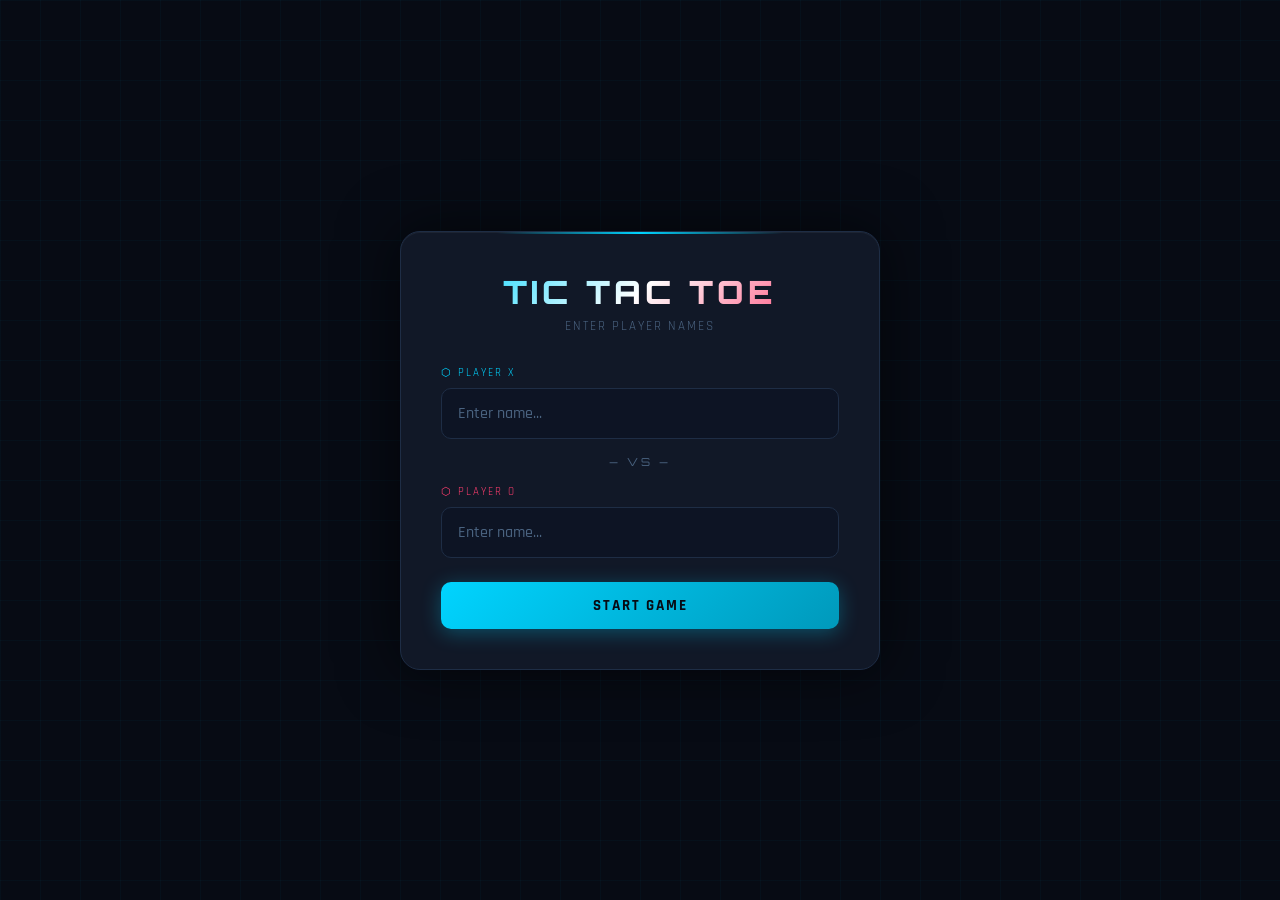
<file: index.html>
<!DOCTYPE html>
<html lang="en">
<head>
    <meta charset="UTF-8">
    <meta name="viewport" content="width=device-width, initial-scale=1.0">
    <title>Tic Tac Toe</title>
    <link rel="stylesheet" href="style.css">
</head>
<body>

    <!-- USERNAME SCREEN -->
    <div class="screen" id="usernameScreen">
        <div class="card username-container">
            <div class="title">TIC TAC TOE</div>
            <div class="subtitle">Enter player names</div>

            <div class="input-group player-x">
                <label>⬡ Player X</label>
                <input type="text" id="player1Input" placeholder="Enter name..." maxlength="20">
            </div>

            <div class="vs-divider">— VS —</div>

            <div class="input-group player-o">
                <label>⬡ Player O</label>
                <input type="text" id="player2Input" placeholder="Enter name..." maxlength="20">
            </div>

            <button class="btn btn-primary" id="startGameBtn">Start Game</button>
        </div>
    </div>

    <!-- GAME SCREEN -->
    <div class="screen hidden" id="gameScreen">
        <div class="card">
            <div class="title">TIC TAC TOE</div>

            <!-- Scores -->
            <div class="score">
                <div class="score-box" id="scoreBoxX">
                    <span class="score-name" id="nameX">Player X</span>
                    <span class="score-number" id="scoreXNum">0</span>
                </div>
                <div class="score-box draws">
                    <span class="score-name">Draw</span>
                    <span class="score-number" id="scoreDraw">0</span>
                </div>
                <div class="score-box" id="scoreBoxO">
                    <span class="score-name" id="nameO">Player O</span>
                    <span class="score-number" id="scoreONum">0</span>
                </div>
            </div>

            <!-- Status -->
            <div class="status" id="status">Player X's Turn</div>

            <!-- Timer bar -->
            <div class="timer-bar-wrap">
                <div class="timer-bar" id="timerBar"></div>
            </div>
            <div class="timer-text" id="timerText">30s</div>

            <!-- Board -->
            <div class="board" id="board">
                <div class="square" data-index="0"></div>
                <div class="square" data-index="1"></div>
                <div class="square" data-index="2"></div>
                <div class="square" data-index="3"></div>
                <div class="square" data-index="4"></div>
                <div class="square" data-index="5"></div>
                <div class="square" data-index="6"></div>
                <div class="square" data-index="7"></div>
                <div class="square" data-index="8"></div>
            </div>

            <!-- Buttons -->
            <div class="button-row">
                <button class="btn btn-secondary" id="newGameBtn">New Game</button>
                <a href="leaderboard.html" class="btn btn-primary">🏆 Leaderboard</a>
            </div>
        </div>
    </div>

    <script src="script.js"></script>
</body>
</html>
</file>
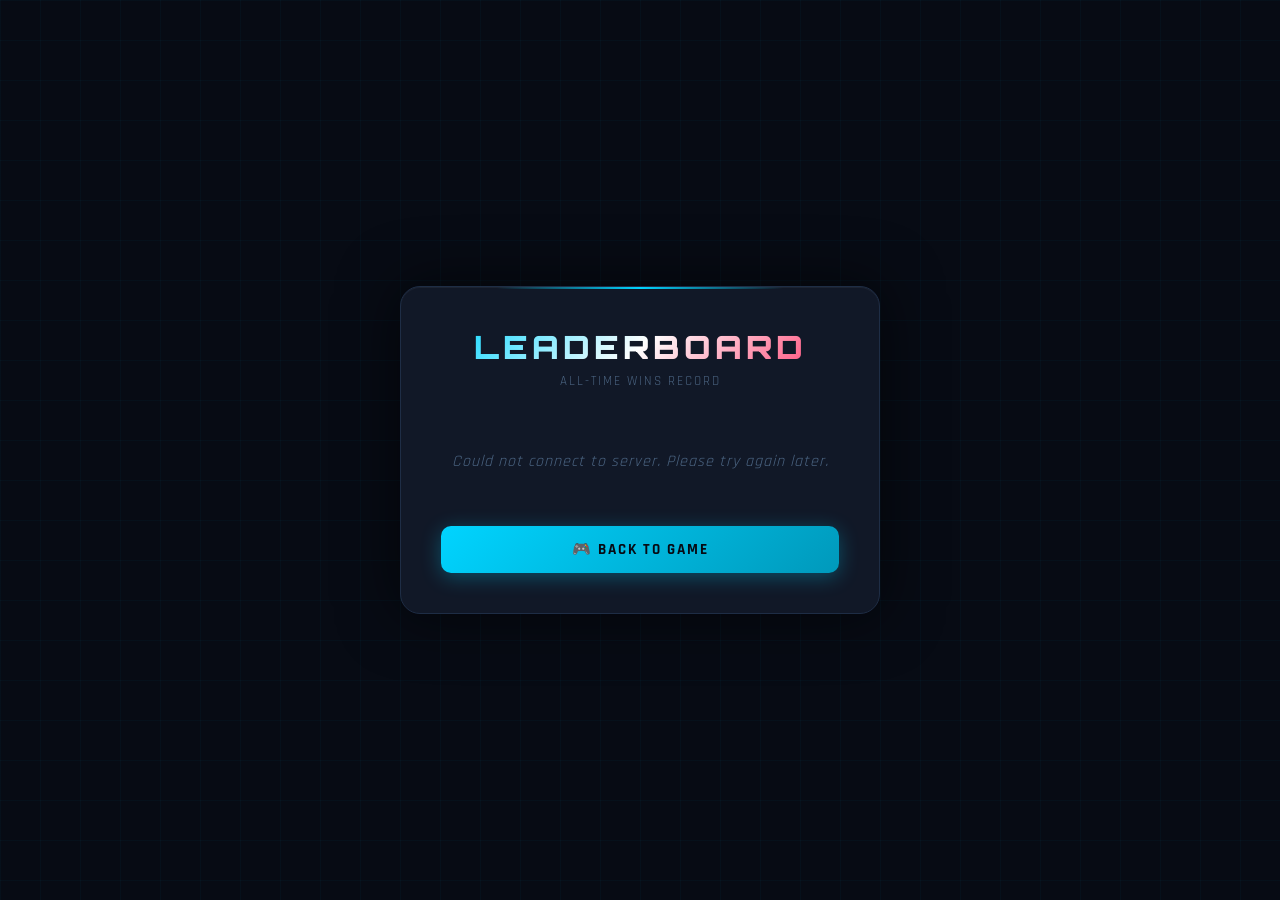
<file: leaderboard.html>
<!DOCTYPE html>
<html lang="en">
<head>
    <meta charset="UTF-8">
    <meta name="viewport" content="width=device-width, initial-scale=1.0">
    <title>Leaderboard — Tic Tac Toe</title>
    <link rel="stylesheet" href="style.css">
</head>
<body>

    <div class="screen">
        <div class="card leaderboard-container">
            <div class="title">LEADERBOARD</div>
            <div class="subtitle">All-time wins record</div>

            <div id="leaderboardList">
                <p class="loading">Loading scores...</p>
            </div>

            <a href="index.html" class="btn btn-primary" style="margin-top: 24px;">
                🎮 Back to Game
            </a>
        </div>
    </div>

    <script src="leaderboard.js"></script>
</body>
</html>
</file>
<file: style.css>
@import url('https://fonts.googleapis.com/css2?family=Orbitron:wght@700;900&family=Rajdhani:wght@400;500;600&display=swap');

:root {
    --bg:      #070b14;
    --surface: #0d1424;
    --card:    #111827;
    --border:  #1e2d45;
    --accent:  #00d4ff;
    --accent2: #ff3d6e;
    --x-color: #00d4ff;
    --o-color: #ff3d6e;
    --gold:    #ffd700;
    --text:    #e8f4ff;
    --muted:   #4a6380;
    --glow-x:  0 0 20px rgba(0, 212, 255, 0.5);
    --glow-o:  0 0 20px rgba(255, 61, 110, 0.5);
}

*, *::before, *::after { box-sizing: border-box; margin: 0; padding: 0; }

body {
    font-family: 'Rajdhani', sans-serif;
    background: var(--bg);
    color: var(--text);
    min-height: 100vh;
    display: flex;
    justify-content: center;
    align-items: center;
    overflow-x: hidden;
}

body::before {
    content: '';
    position: fixed;
    inset: 0;
    background-image:
        linear-gradient(rgba(0, 212, 255, 0.03) 1px, transparent 1px),
        linear-gradient(90deg, rgba(0, 212, 255, 0.03) 1px, transparent 1px);
    background-size: 40px 40px;
    pointer-events: none;
    z-index: 0;
}

.screen {
    width: 100%;
    min-height: 100vh;
    display: flex;
    justify-content: center;
    align-items: center;
    position: relative;
    z-index: 1;
    padding: 20px;
}

.hidden { display: none !important; }

.card {
    background: var(--card);
    border: 1px solid var(--border);
    border-radius: 20px;
    padding: 40px;
    width: 100%;
    max-width: 480px;
    position: relative;
    box-shadow: 0 0 60px rgba(0,0,0,0.6), inset 0 1px 0 rgba(255,255,255,0.05);
}

.card::before {
    content: '';
    position: absolute;
    top: 0; left: 20%; right: 20%;
    height: 2px;
    background: linear-gradient(90deg, transparent, var(--accent), transparent);
    border-radius: 2px;
}

.title {
    font-family: 'Orbitron', monospace;
    font-size: 2rem;
    font-weight: 900;
    text-align: center;
    letter-spacing: 4px;
    margin-bottom: 6px;
    background: linear-gradient(135deg, var(--accent), #ffffff, var(--accent2));
    -webkit-background-clip: text;
    -webkit-text-fill-color: transparent;
    background-clip: text;
}

.subtitle {
    text-align: center;
    color: var(--muted);
    font-size: 13px;
    letter-spacing: 2px;
    text-transform: uppercase;
    margin-bottom: 32px;
}

/* USERNAME SCREEN */
.input-group { margin-bottom: 16px; text-align: left; }

.input-group label {
    display: block;
    font-size: 11px;
    letter-spacing: 2px;
    text-transform: uppercase;
    color: var(--muted);
    margin-bottom: 8px;
}

.input-group.player-x label { color: var(--x-color); }
.input-group.player-o label { color: var(--o-color); }

.input-group input {
    width: 100%;
    padding: 14px 16px;
    background: var(--surface);
    border: 1px solid var(--border);
    border-radius: 10px;
    color: var(--text);
    font-family: 'Rajdhani', sans-serif;
    font-size: 16px;
    font-weight: 500;
    outline: none;
    transition: border-color 0.2s, box-shadow 0.2s;
}

.input-group.player-x input:focus { border-color: var(--x-color); box-shadow: var(--glow-x); }
.input-group.player-o input:focus { border-color: var(--o-color); box-shadow: var(--glow-o); }
.input-group input::placeholder { color: var(--muted); }

.vs-divider {
    text-align: center;
    font-family: 'Orbitron', monospace;
    font-size: 11px;
    letter-spacing: 3px;
    color: var(--muted);
    margin: 8px 0 16px;
}

/* BUTTONS */
.btn {
    display: inline-block;
    padding: 14px 32px;
    font-family: 'Rajdhani', sans-serif;
    font-size: 15px;
    font-weight: 700;
    letter-spacing: 2px;
    text-transform: uppercase;
    border: none;
    border-radius: 10px;
    cursor: pointer;
    text-decoration: none;
    transition: transform 0.15s, box-shadow 0.15s, opacity 0.15s;
}

.btn:hover { transform: translateY(-2px); opacity: 0.9; }
.btn:active { transform: translateY(0); }

.btn-primary {
    background: linear-gradient(135deg, var(--accent), #0099bb);
    color: var(--bg);
    box-shadow: 0 4px 20px rgba(0, 212, 255, 0.3);
    width: 100%;
    margin-top: 8px;
    text-align: center;
}

.btn-primary:hover { box-shadow: 0 6px 28px rgba(0, 212, 255, 0.5); }

.btn-secondary {
    background: var(--surface);
    color: var(--text);
    border: 1px solid var(--border);
}

.btn-secondary:hover { border-color: var(--accent); color: var(--accent); }

.button-row {
    display: flex;
    gap: 10px;
    justify-content: center;
    margin-top: 24px;
    flex-wrap: wrap;
}

.button-row .btn { flex: 1; min-width: 130px; text-align: center; }

/* SCORE */
.score {
    display: grid;
    grid-template-columns: 1fr auto 1fr;
    gap: 8px;
    margin-bottom: 20px;
    align-items: center;
}

.score-box {
    background: var(--surface);
    border: 1px solid var(--border);
    border-radius: 12px;
    padding: 12px 8px;
    text-align: center;
    transition: border-color 0.3s, box-shadow 0.3s;
}

.score-box.active-x { border-color: var(--x-color); box-shadow: var(--glow-x); }
.score-box.active-o { border-color: var(--o-color); box-shadow: var(--glow-o); }
.score-box.draws { background: transparent; border-color: transparent; }

.score-name {
    display: block;
    font-size: 11px;
    letter-spacing: 1px;
    text-transform: uppercase;
    color: var(--muted);
    margin-bottom: 4px;
    overflow: hidden;
    text-overflow: ellipsis;
    white-space: nowrap;
}

.score-number {
    display: block;
    font-family: 'Orbitron', monospace;
    font-size: 28px;
    font-weight: 700;
    line-height: 1;
}

#scoreXNum { color: var(--x-color); }
#scoreONum { color: var(--o-color); }
#scoreDraw { color: var(--muted); font-size: 20px; }

/* STATUS & TIMER */
.status {
    font-family: 'Orbitron', monospace;
    font-size: 13px;
    letter-spacing: 2px;
    text-align: center;
    min-height: 22px;
    margin-bottom: 8px;
    color: var(--text);
    text-transform: uppercase;
}

.timer-bar-wrap {
    height: 3px;
    background: var(--surface);
    border-radius: 3px;
    margin-bottom: 8px;
    overflow: hidden;
}

.timer-bar {
    height: 100%;
    width: 100%;
    background: var(--accent);
    border-radius: 3px;
    transition: width 1s linear, background 0.5s;
}

.timer-bar.low { background: var(--accent2); }

.timer-text {
    text-align: center;
    font-size: 11px;
    letter-spacing: 2px;
    color: var(--muted);
    margin-bottom: 20px;
    font-family: 'Orbitron', monospace;
}

/* THE BOARD */
.board {
    display: grid;
    grid-template-columns: repeat(3, 1fr);
    gap: 10px;
    margin: 0 auto 24px;
}

.square {
    aspect-ratio: 1;
    background: var(--surface);
    border: 1px solid var(--border);
    border-radius: 14px;
    font-family: 'Orbitron', monospace;
    font-size: 42px;
    font-weight: 900;
    cursor: pointer;
    display: flex;
    justify-content: center;
    align-items: center;
    transition: background 0.15s, border-color 0.15s, box-shadow 0.15s, transform 0.1s;
    user-select: none;
}

.square:hover:not(.taken) {
    background: #161f30;
    border-color: var(--accent);
    box-shadow: var(--glow-x);
    transform: scale(1.04);
}

.square.x { color: var(--x-color); border-color: rgba(0,212,255,0.3); text-shadow: 0 0 12px rgba(0,212,255,0.7); }
.square.o { color: var(--o-color); border-color: rgba(255,61,110,0.3); text-shadow: 0 0 12px rgba(255,61,110,0.7); }
.square.taken { cursor: not-allowed; }
.square.taken:hover { transform: none; }

.square.winner {
    background: rgba(255,215,0,0.08);
    border-color: var(--gold);
    box-shadow: 0 0 24px rgba(255,215,0,0.4);
    animation: winner-pulse 0.7s ease-in-out infinite alternate;
}

@keyframes winner-pulse {
    from { transform: scale(1);    box-shadow: 0 0 16px rgba(255,215,0,0.3); }
    to   { transform: scale(1.06); box-shadow: 0 0 32px rgba(255,215,0,0.6); }
}

@keyframes pop-in {
    0%   { transform: scale(0.4); opacity: 0; }
    70%  { transform: scale(1.15); }
    100% { transform: scale(1); opacity: 1; }
}

.square.x, .square.o { animation: pop-in 0.2s ease-out; }

/* LEADERBOARD */
.leaderboard-container { text-align: center; }

.leaderboard-table { width: 100%; border-collapse: collapse; margin: 8px 0; }

.leaderboard-table th {
    font-size: 10px;
    letter-spacing: 2px;
    text-transform: uppercase;
    color: var(--muted);
    padding: 10px 12px;
    border-bottom: 1px solid var(--border);
}

.leaderboard-table td {
    padding: 14px 12px;
    border-bottom: 1px solid rgba(30,45,69,0.5);
    font-size: 16px;
    font-weight: 600;
}

.leaderboard-table tr:last-child td { border-bottom: none; }

.leaderboard-table tr.first-place td {
    color: var(--gold);
    font-family: 'Orbitron', monospace;
    font-size: 15px;
}

.rank { font-size: 22px; width: 50px; text-align: center; }
.loading, .no-scores { color: var(--muted); font-style: italic; padding: 30px 0; letter-spacing: 1px; }

@media (max-width: 480px) {
    .card { padding: 28px 20px; }
    .title { font-size: 1.5rem; letter-spacing: 2px; }
    .square { font-size: 32px; border-radius: 10px; }
}
</file>
